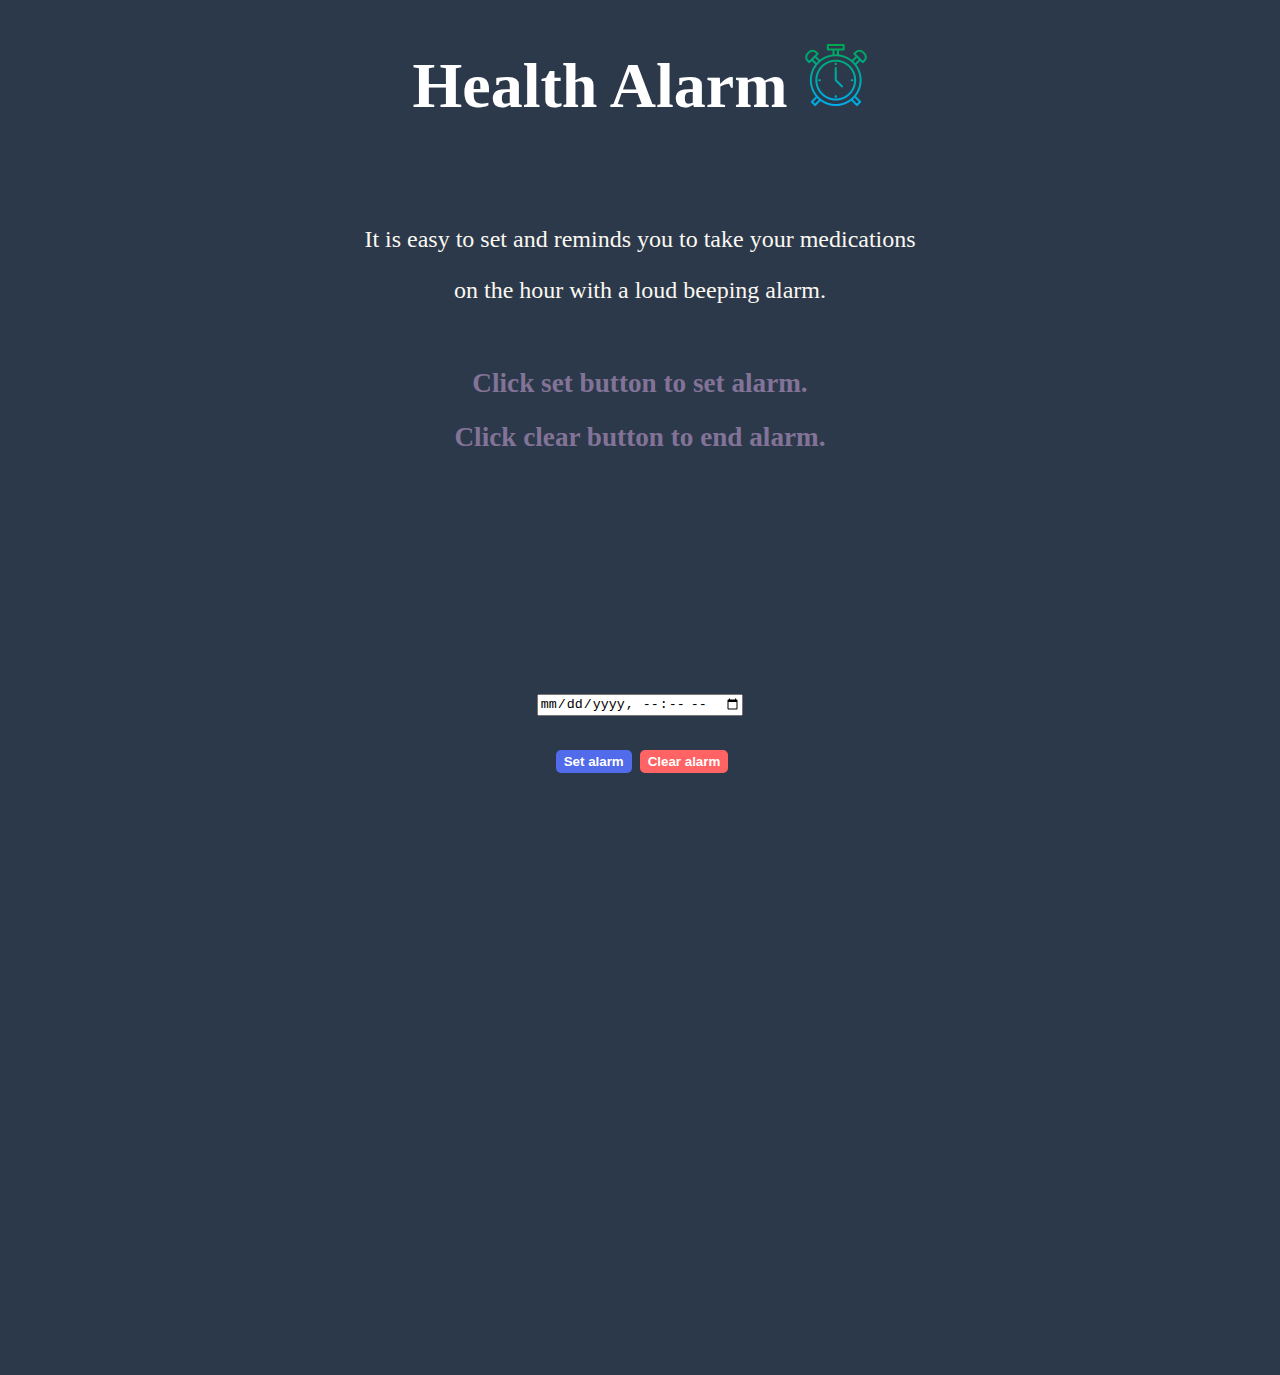
<file: Alarm/index.html>
<!DOCTYPE html>
<html lang="en">
<head>
    <meta charset="UTF-8">
    <meta http-equiv="X-UA-Compatible" content="IE=edge">
    <meta name="viewport" content="width=device-width, initial-scale=1.0">
    <link href="https://fonts.googleapis.com/css2?family=Acme&family=Merriweather:wght@700&family=Oswald:wght@300&family=Patua+One&family=Roboto:wght@300&display=swap" rel="stylesheet">
    <link rel="preconnect" href="https://fonts.gstatic.com">
    <link href="https://fonts.googleapis.com/css2?family=Orbitron&display=swap" rel="stylesheet">
    <link rel="stylesheet" href="style.css">
    <title>Clock</title>
</head>
<body>
  <section id="top">
    <div class="row">

          <h1 class="al">Health Alarm
            <img class="in" src="im/alarm.png" alt=""></h1>
            <br>
            <br>
            
          <p>It is easy to set and reminds you to take your medications </p>
          <p> on the hour with a loud beeping alarm.</p>
          <br>
          <h2>Click set button to set alarm.</h2>
          <h2>Click clear button to end alarm.</h2>
    </div>
  </section>
  <section id="middle">

  </section>
    <section class="container">
        <div id="clock"></div>
        <input onchange="setAlarmTime(this.value)" name="alarmTime" type="datetime-local">
        <br>
        <div class="controls">
            <button onclick="setAlarm()" class="button set-alarm">Set alarm</button>
            <button onclick="clearAlarm()" class="button clear-alarm">Clear alarm</button>
        </div>
    </section>
    <script src="index.js"></script>
</body>
</html>
</file>
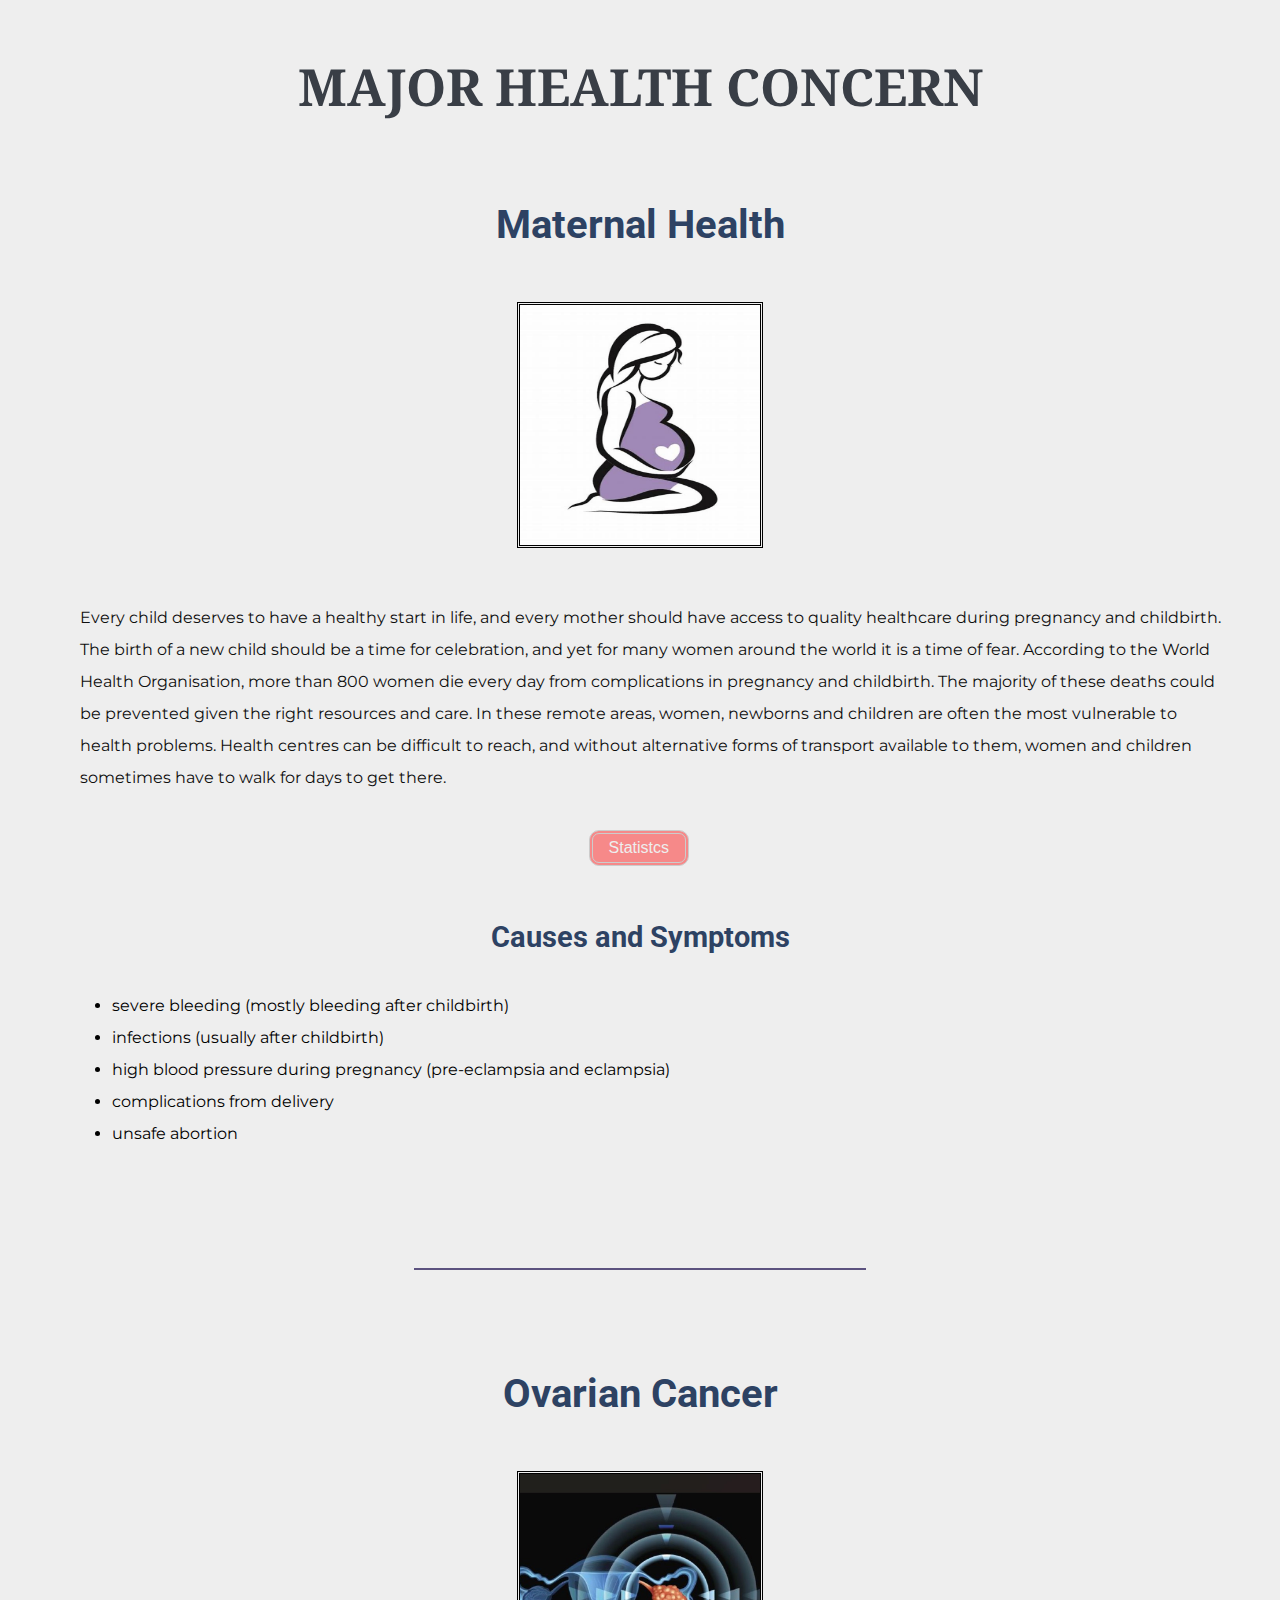
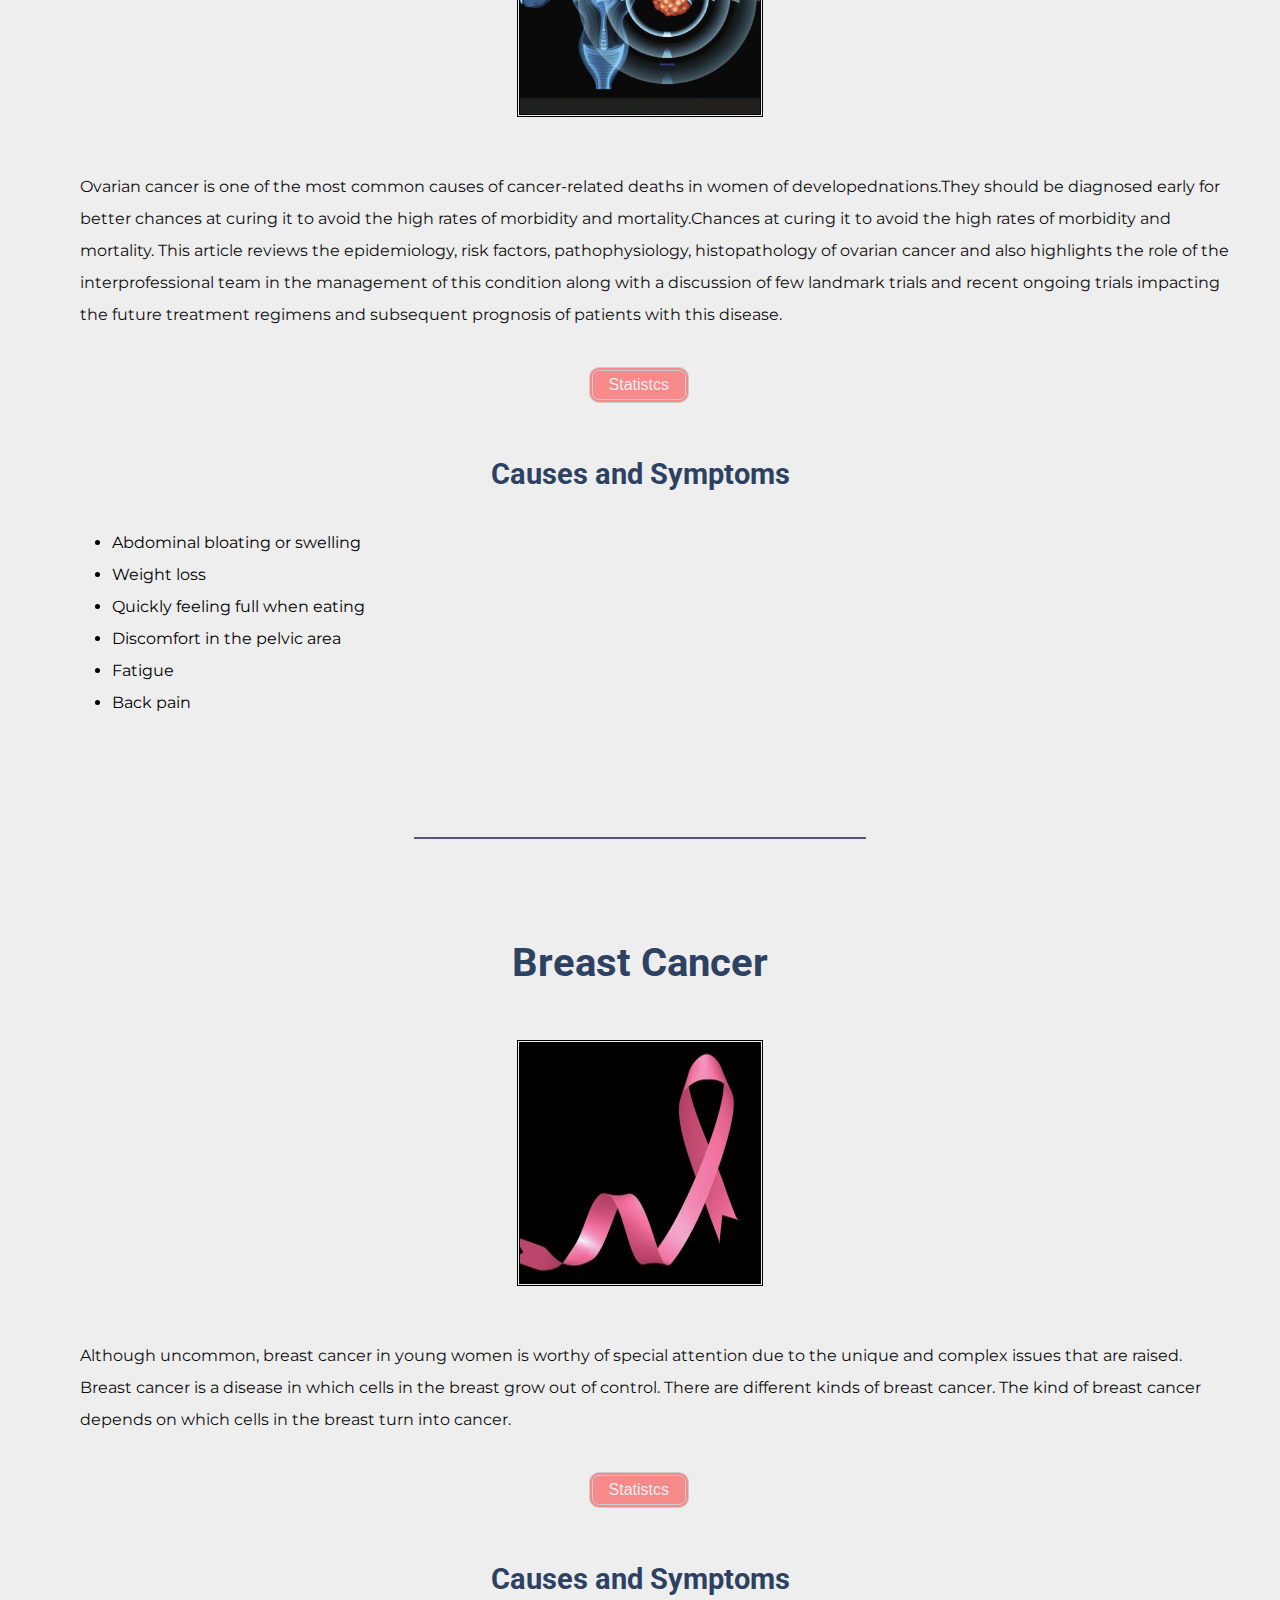
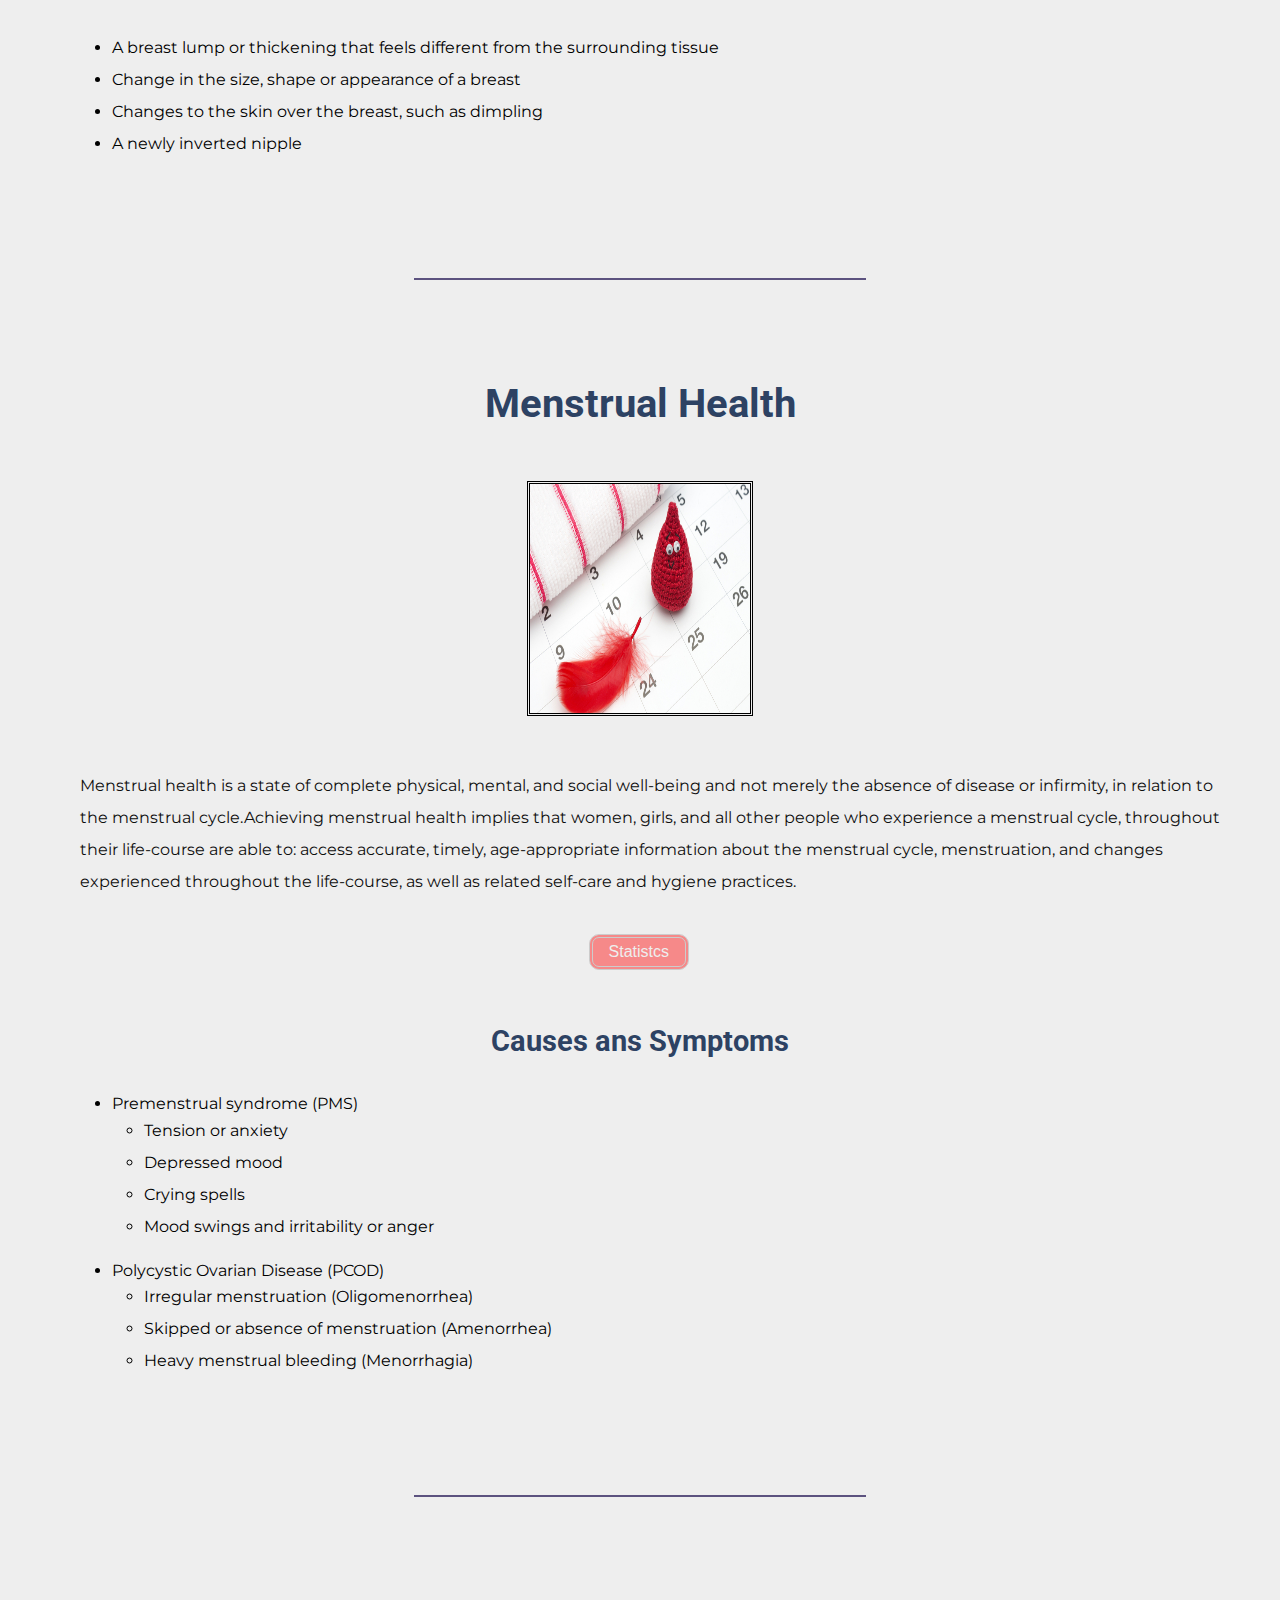
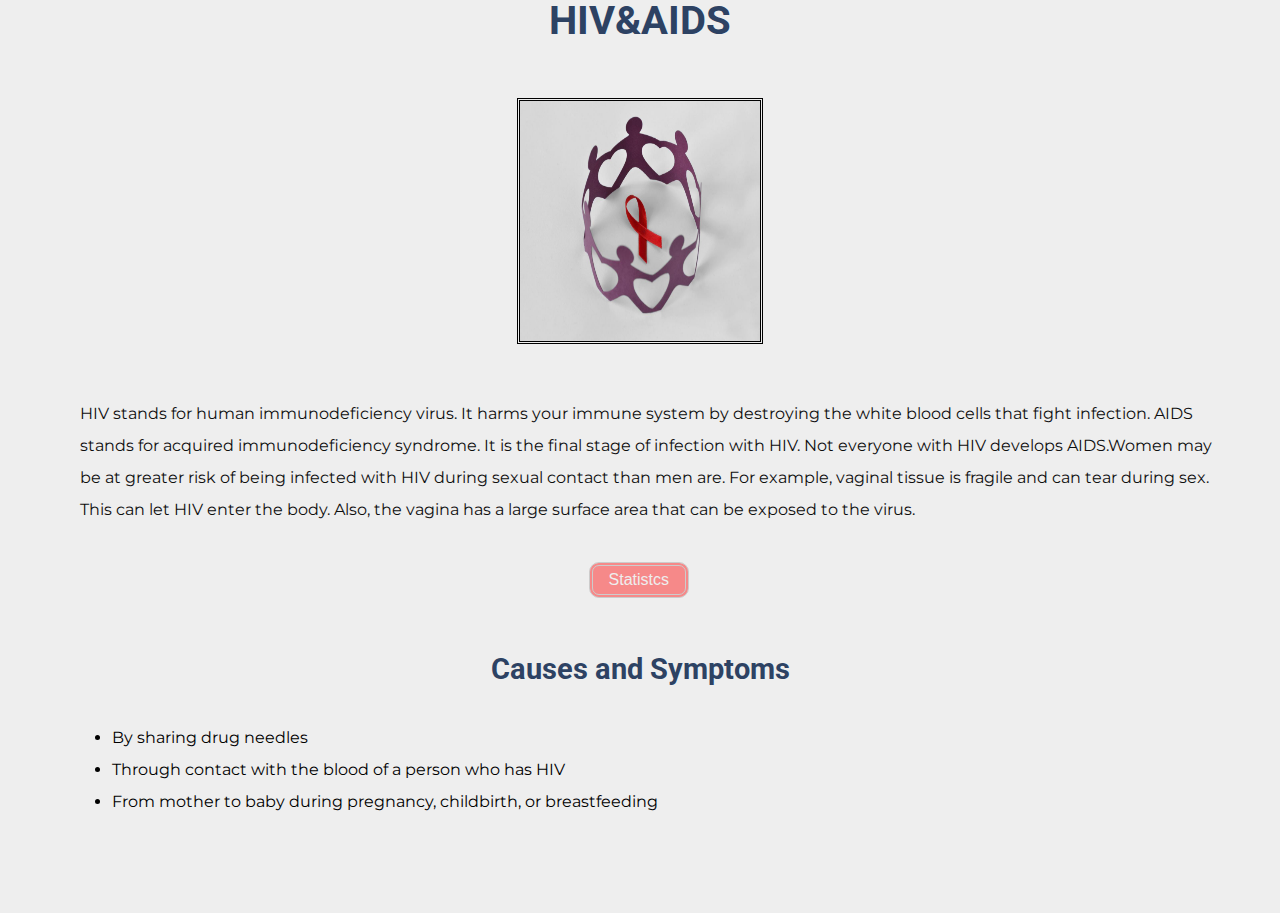
<file: Discover Your health/index.html>
<!DOCTYPE html>
<html lang="en" dir="ltr">
  <head>
    <meta charset="utf-8">
    <title></title>
    <link rel="stylesheet" href="style.css">
    <link href="https://fonts.googleapis.com/css2?family=Bree+Serif&family=Dongle:wght@300&family=Dosis:wght@300&family=EB+Garamond:wght@500&family=Indie+Flower&family=Lemonada:wght@500&family=Merriweather:ital,wght@1,700&family=Mochiy+Pop+P+One&family=Montserrat:wght@300;900&family=Noto+Serif&family=PT+Serif:wght@700&family=Roboto&family=Sacramento&family=Sansita+Swashed&family=Satisfy&family=Supermercado+One&display=swap" rel="stylesheet">
    <script src="https://cdn.jsdelivr.net/npm/bootstrap@5.1.3/dist/js/bootstrap.bundle.min.js" integrity="sha384-ka7Sk0Gln4gmtz2MlQnikT1wXgYsOg+OMhuP+IlRH9sENBO0LRn5q+8nbTov4+1p" crossorigin="anonymous"></script>
  <script href="https://cdn.jsdelivr.net/npm/bootstrap@5.1.3/dist/css/bootstrap.min.css" rel="stylesheet" integrity="sha384-1BmE4kWBq78iYhFldvKuhfTAU6auU8tT94WrHftjDbrCEXSU1oBoqyl2QvZ6jIW3" crossorigin="anonymous"></script>
  </head>
  <style>
    *{
      margin: 0;
      padding: 0;
    }
    /* .col-sm-3{
    height: 300px; width: 250px;
    } */
    nav{
      background-color: #5e5e7e;
    }
    .navbar-brand {
    color: white;
    text-decoration: none;
    }
  </style>
  <body>
    <h1>MAJOR HEALTH CONCERN</h1>
    <br>
    <br>
    <br>
    <section>
    <h2>Maternal Health</h2>
    <br>
    <br>
    <br>
      <img class="im" src="im/p8.jfif" alt="">

    <br>
    <br>
    <br>




        <div class="col-sm-3-mid">

          <p class="pl"><span>Every child deserves to have a healthy start in life, and every mother should have access to quality healthcare during pregnancy and childbirth.</span>
            <span>The birth of a new child should be a time for celebration, and yet for many women around the world it is a time of fear. According to the World Health</span>
            <span>Organisation, more than 800 women die every day from complications in pregnancy and childbirth. The majority of these deaths could be prevented given the
          <span>right resources and care.
          <span>In these remote areas, women, newborns and children are often the most vulnerable to health problems. Health centres can be difficult to reach, and without</span>
          <span>alternative forms of transport available to them, women and children sometimes have to walk for days to get there.</span></p>
          <br>
            <br>
          <div class="container">
            <button type="button" id="Mat" class="btn btn-outline-secondary btnt">Statistcs</button>
          </div>
        </div>
        <br>
        <br>
        <br>
          <div class="col-sm-3-bottom">
            <h3>Causes and Symptoms</h3>
            <br>
            <br>
            <ul class="list">
              <li class="one">severe bleeding (mostly bleeding after childbirth)</li>
              <li class="one">infections (usually after childbirth)</li>
              <li class="one">high blood pressure during pregnancy (pre-eclampsia and eclampsia)</li>
              <li class="one">complications from delivery</li>
              <li class="one">unsafe abortion</li>
            </ul>

          </div>
      <br>
      </section>
      <hr>
<section>
     <h2>Ovarian Cancer</h2>
     <br>
     <br>
     <br>
     <div class="col-sm-3">
      <img class="two" src="im/ovr.jpg" alt="">
    </div>
     <br>
     <br>
     <br>

      <div class="col-sm-3-mid">
        <p class="pl"><span>Ovarian cancer is one of the most common causes of cancer-related deaths in women of developed</span
        <span>nations.They should be diagnosed early for better chances at curing it to avoid the high rates</span>
        <span>of morbidity and mortality.Chances at curing it to avoid the high rates of morbidity and mortality.</span>
        <span>This article reviews the epidemiology, risk factors, pathophysiology, histopathology of ovarian cancer</span>
        <span>and also highlights  the role of the interprofessional team in the management of this condition along with</span>

        <span> a discussion of few landmark trials and recent ongoing trials impacting the future treatment regimens</span>
        <span> and subsequent prognosis of patients with this disease.</span></p>
        <br>
        <br>
        <div class="container">
         <button type="button" id="Ovary" class="btn btn-outline-secondary btnt">Statistcs</button>
        </div>
   </div>
   <br>
     <br>
     <br>
      <div class="col-sm-3-bottom">
        <h3>Causes and Symptoms</h3>
        <br>
        <br>
      <ul class="list">
        <li class="one">Abdominal bloating or swelling</li>
    <li class="one">Weight loss</li>
    <li class="one">Quickly feeling full when eating</li>
    <li class="one">Discomfort in the pelvic area</li>
    <li class="one">Fatigue</li>
    <li class="one">Back pain</li>
  </ul>

      </div>
      <br>
    </section>
    <hr>

  <section>
  <h2>Breast Cancer</h2>
  <br>
  <br>
  <br>

  <div class="col-sm-3">
    <img class="breast" src="im/p1.webp" alt="">
  </div>
  <br>
  <br>
  <br>


    <div class="col-sm-3-mid">
      <p class="pl"><span>Although uncommon, breast cancer in young women is worthy of special attention due to the unique and complex issues that are raised.</span>
      <span>Breast cancer is a disease in which cells in the breast grow out of control. There are different kinds of breast cancer.</span>
      <span>The kind of breast cancer depends on which cells in the breast turn into cancer.</span></p>
      <br>
      <br>
      <div class="container">
        <button type="button" id="Breast" class="btn btn-outline-secondary btnt">Statistcs</button>
      </div>
    </div>
    <br>
    <br>
    <br>
      <div class="col-sm-3-bottom">
      <h3>Causes and Symptoms</h3>
      <br>
      <br>
      <ul class="list">
        <li class="one">A breast lump or thickening that feels different from the surrounding tissue</li>
        <li class="one">Change in the size, shape or appearance of a breast</li>
        <li class="one">Changes to the skin over the breast, such as dimpling</li>
        <li class="one">A newly inverted nipple</li>
      </ul>

    </div>



<br>
</section>
<hr>
<section>
  <h2>Menstrual Health</h2>
  <br>
  <br>
<br>

  <div class="col-sm-3">
    <img class="im3" src="im/menst.jpg" style="height: 229px; width: 220px;" alt="">

  </div>
  <br>
  <br>
  <br>

  <div class="col-sm-3-mid">
    <p class="pl">Menstrual health is a state of complete physical, mental, and social well-being and not merely the
    absence of disease or infirmity, in relation to the menstrual cycle.Achieving menstrual health
     implies that women, girls, and all other people who experience a menstrual cycle, throughout their life-course
    are able to: access accurate, timely, age-appropriate information about the menstrual cycle, menstruation,
    and changes experienced throughout the life-course, as well as related self-care and hygiene practices.</p>
    <br>
    <br>
    <div class="container">
      <button type="button" id="Mens" class="btn btn-outline-secondary btnt">Statistcs</button>
    </div>

  </div>
  <br>
  <br>
  <br>
  <div class="col-sm-3-bottom">
    <h3>Causes ans Symptoms</h3>
    <br>
    <br>
    <ul>
      <li class="list">Premenstrual syndrome (PMS)</li>
      <ul class="lists">
        <li class="one">Tension or anxiety</li>
        <li class="one">Depressed mood</li>
        <li class="one">Crying spells</li>
        <li class="one">Mood swings and irritability or anger</li>
        <br>
      </ul>
      <li class="list">Polycystic Ovarian Disease (PCOD)</li>
      <ul class="lists">
        <li class="one">Irregular menstruation (Oligomenorrhea)</li>
        <li class="one">Skipped or absence of menstruation (Amenorrhea)</li>
        <li class="one">Heavy menstrual bleeding (Menorrhagia)</li>
      </ul>
    </ul>
  </div>

<br>
</section>
<hr>


<section>
  <h2>HIV&AIDS</h2>
  <br>
  <br>

<br>
  <div class="col-sm-3">
    <img class="ha" src="im/ha.jpg" alt="">
  </div>
  <br>
  <br>
  <br>


      <div class="col-sm-3-mid">
        <p class="pl">HIV stands for human immunodeficiency virus. It harms your immune system by destroying the white blood cells that fight infection.
        AIDS stands for acquired immunodeficiency syndrome. It is the final stage of infection with HIV.
        Not everyone with HIV develops AIDS.Women may be at greater risk of being infected with HIV during sexual contact than men are.
        For example, vaginal tissue is fragile and can tear during sex.
        This can let HIV enter the body. Also, the vagina has a large surface area that can be exposed to the virus.</p>
        <br>
        <br>
        <div class="container">
          <button type="button" id="HIV"class="btn btn-outline-secondary btnt">Statistcs</button>
        </div>

      </div>
      <br>
      <br>
      <br>
        <div class="col-sm-3-bottom">
          <h3>Causes and Symptoms</h3>
          <br>
          <br>
          <ul class="list">
            <li class="one">By sharing drug needles</li>
            <li class="one">Through contact with the blood of a person who has HIV</li>
            <li class="one">From mother to baby during pregnancy, childbirth, or breastfeeding</li>
          </ul>
        </div>
<br>
</section>


  </body>

<script type="text/javascript">
    document.getElementById("Mat").onclick = function () {
        location.href = "chart1/index.html";
    };
    document.getElementById("Ovary").onclick = function () {
        location.href = "chart2/index.html";
    };
    document.getElementById("Breast").onclick = function () {
        location.href = "chart3/index.html";
    };
    document.getElementById("Mens").onclick = function () {
        location.href = "chart4/index.html";
    };
    document.getElementById("HIV").onclick = function () {
        location.href = "chart5/index.html";
    };

</script>
</html>
</file>
<file: Alarm/style.css>
h1{
  color: white;
  text-align: center;
}
.in{
  /* display: block; */
    margin-left: auto;
    margin-right: auto;
    width: 4rem;
    height: 4rem;
}
.al{
  font-size: 4rem;
}
p{
  text-align: center;
  font-size: 1.5rem;
  color: #FBF8F1;
  margin-left: 5%;
  margin-right: 5%;
}
h2{
  text-align: center;
  font-size: 1.7rem;
  color: #827397;
}
body,html {
    margin: 0;
    padding: 0;
    background-color: #2C394B;
}
* {
    box-sizing: border-box;
}

.container {
    min-height: 100vh;
    display: flex;
    flex-direction: column;
    justify-content: center;
    align-items: center;
    padding-bottom: 30%;
}

#clock {

  font-family: 'Oswald', sans-serif;
    font-size: 6.5rem;
    background-image: linear-gradient(180deg,
        rgba(200,25,100,22) 100%,
        rgba(51,197,142,1) 100%,
        rgba(39,97,116,1) 100%);
    background-clip: text;
    -webkit-background-clip: text;
    -moz-background-clip: text;
    -webkit-text-fill-color: transparent;
    -moz-text-fill-color: transparent;
}

.controls {
    margin-top: 16px;
}

.button {
    font-weight: bold;
    border-radius: 5px;
    border: none;
    color: white;
    padding: 4px 8px;
    margin-left: 4px;
    cursor: pointer;
}

.set-alarm {
    background-color: #516BEB;
}

.clear-alarm {
    background-color: #FF6363;
}
</file>
<file: Discover Your health/style.css>
body{
  background-color: #EEEEEE;
  padding-bottom: 6%;
}
h1{
  text-align: center;
font-family: 'Noto Serif', serif;
font-size: 3.2rem;
font-weight: bolder;
color: #393E46;
margin-top: 4%;
margin-bottom: 2%;
}
h2{

  text-align: center;
  font-family: 'Roboto', sans-serif;
  font-size: 2.5rem;
  font-weight: bold;
  color: #2D4263;
}

h3{

    font-family: 'Roboto', sans-serif;
    font-size: 1.8rem;
    color: #2D4263;
    text-align: center;
}
p{
  font-family: 'Montserrat', sans-serif;
}
li{
  font-family: 'Montserrat', sans-serif;
  line-height: 1.3
}
.lists{
  text-align: left;
  margin-left: 9rem;
  margin-right: 3rem;
}
.list{
  text-align: left;
  margin-left: 7rem;
  margin-right: 3rem;
}
.btnt{
  margin-left: 46%;

  background-color: #F68989;
        border-radius: 10px;
        border: 4px double #cccccc;
        color: #eeeeee;
        text-align: center;
        font-size: 16px;
        padding: 5px;
        width: 100px;
        transition: all 0.5s;
        cursor: pointer;
}
hr{

    border: solid #5C527F 2px;
    border-bottom: none;
    margin: 100px auto;
    width: 35%;
  /* border-bottom:3px solid black;
  width: 4%; */
}
.one{
  line-height: 2rem;


}

 button:hover{
  background-color: #C84B31;
}

.im{
  display: block;
    margin-left: auto;
    margin-right: auto;
    width: 15rem;
    height: 15rem;

    border-style: double;

}
.breast{
  display: block;
    margin-left: auto;
    margin-right: auto;
    width: 15rem;
    height: 15rem;

    border-style: double;
}
.im3{
  display: block;
    margin-left: auto;
    margin-right: auto;
    width: 15rem;
    height: 15rem;

    border-style: double;
}
.ha{
  display: block;
    margin-left: auto;
    margin-right: auto;
    width: 15rem;
    height: 15rem;

    border-style: double;
}

.two{
  display: block;
    margin-left: auto;
    margin-right: auto;
    width: 15rem;
    height: 15rem;

    border-style: double;
}

.row{
  display :flex;
}
/* .btnc{
  background-color: black;
  color: white;
  margin-left: 35%;
 margin-top: 5%;

} */

 .pp{
padding-right: 38%;
}

.pl{
  text-align:inherit;
  margin-left: 5rem;
  margin-right: 3rem;
  color: #0F0E0E;
  line-height: 2rem;
}
.p1{

}

/* .col-sm-3{
  height: 300px; width: 250px;
} */

/* s */
@media screen and (max-width: 800px) {
  .row{
    display: flex;
    flex-wrap: wrap;
  }
}
</file>
